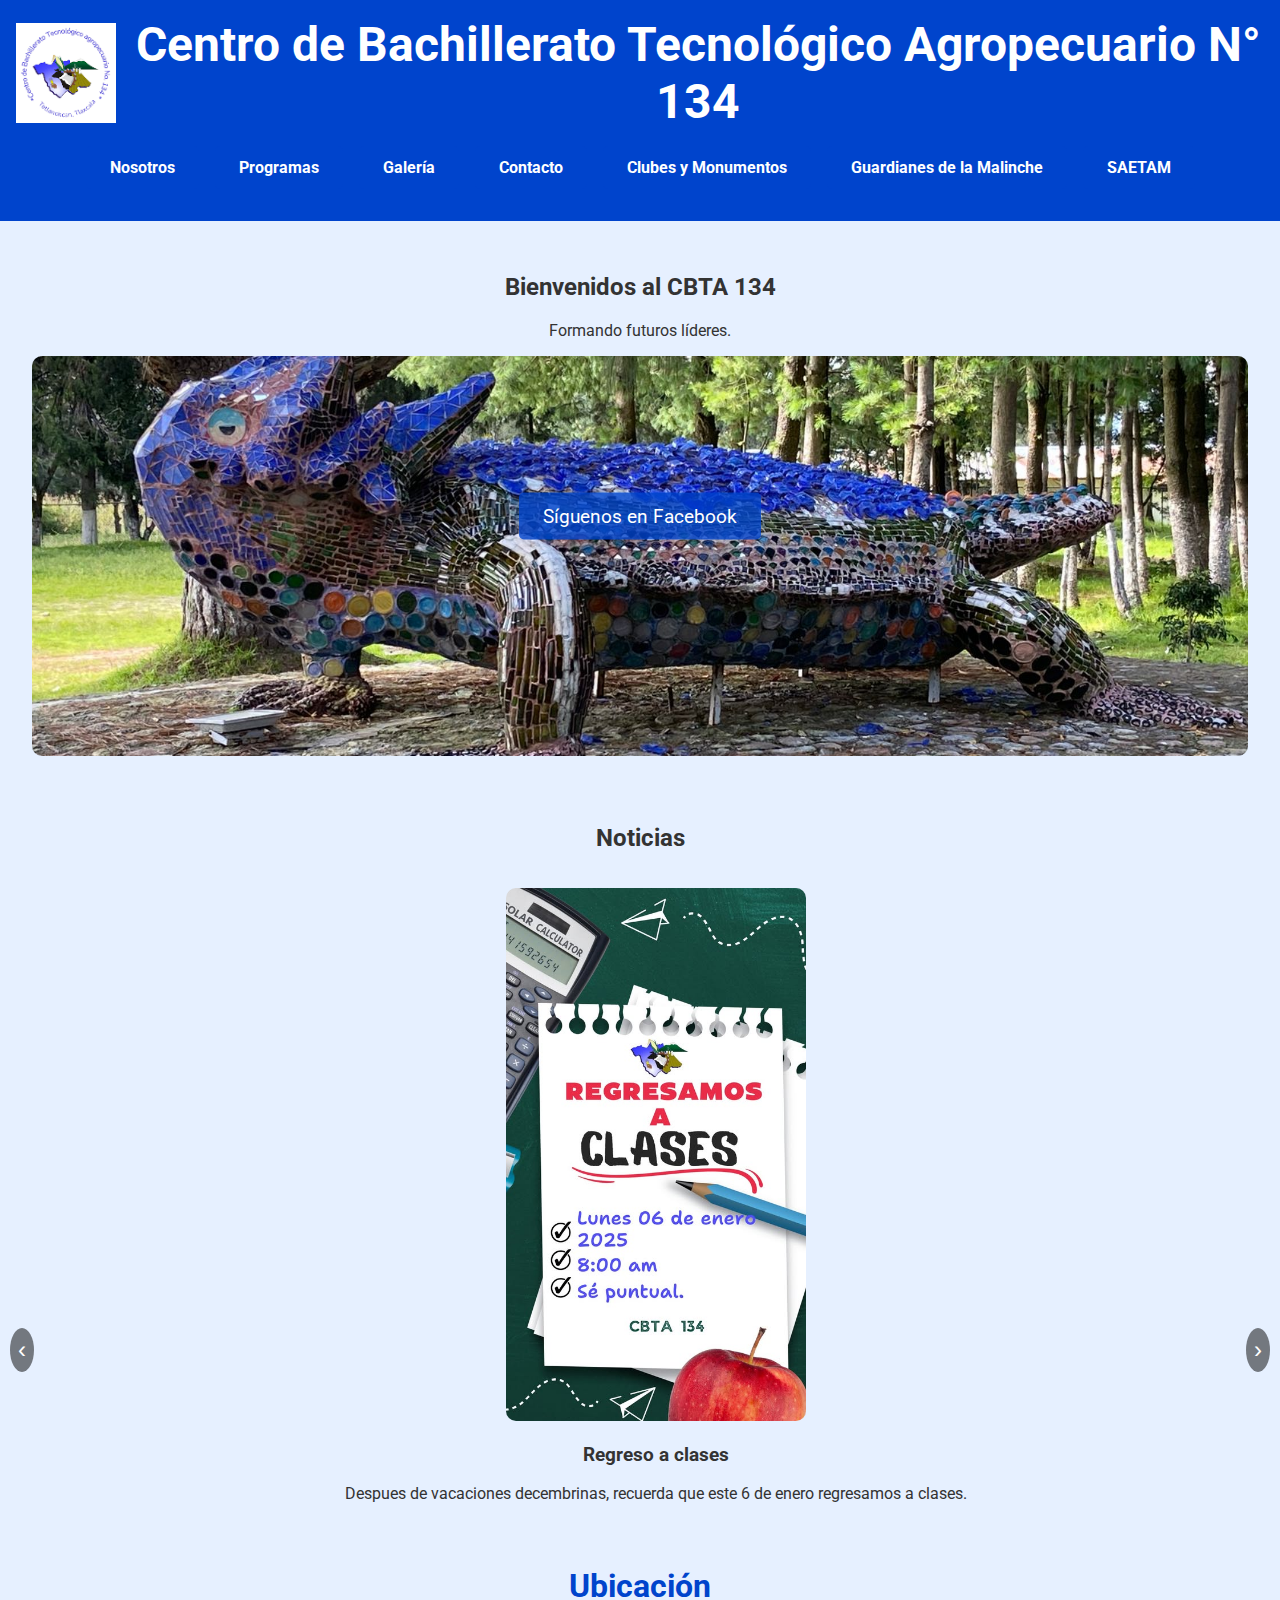
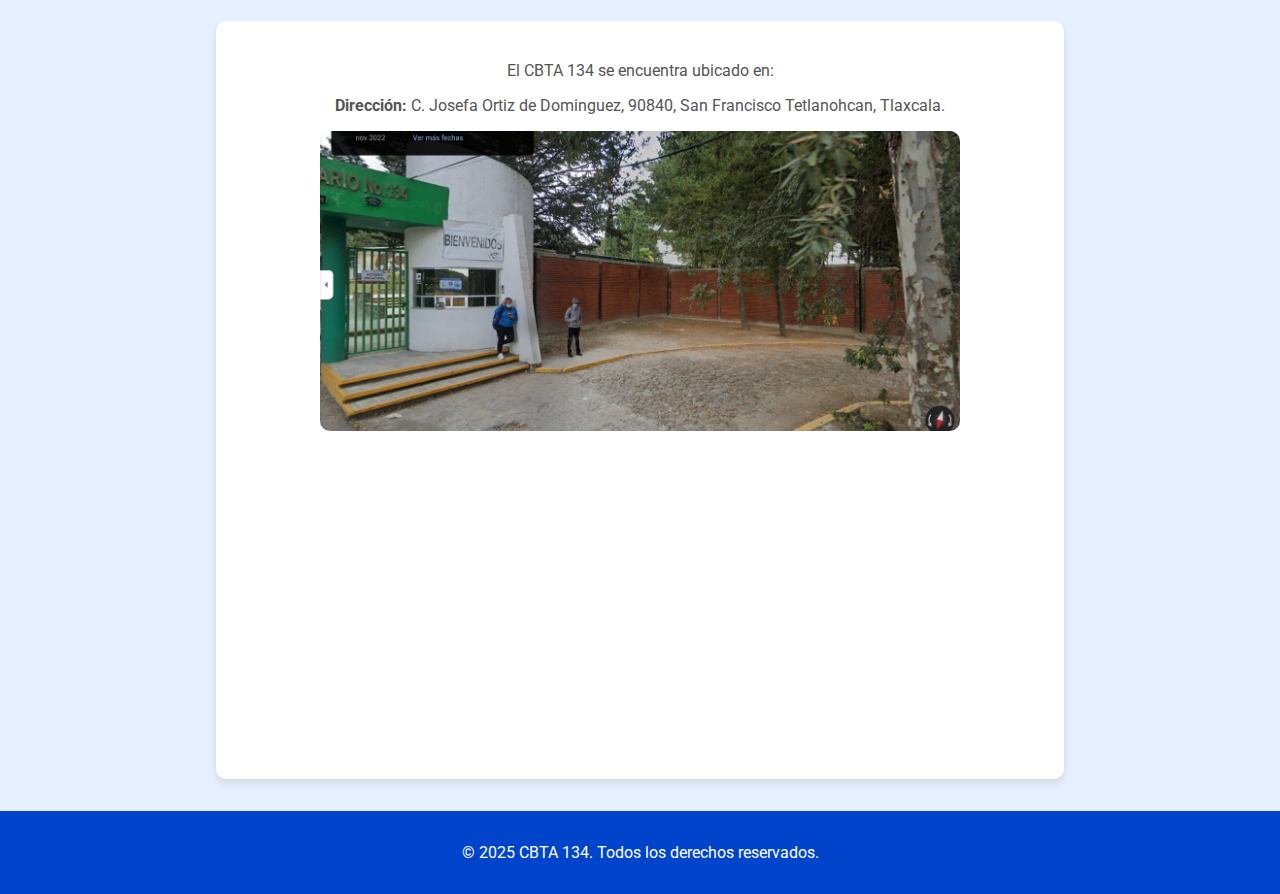
<file: index.html>
<!DOCTYPE html>
<html lang="es">
<head>
  <meta charset="UTF-8">
  <meta name="viewport" content="width=device-width, initial-scale=1.0">
  <title>Centro de Bachillerato Tecnológico Agropecuario N° 134</title>
  <link rel="stylesheet" href="styles.css">
  <link href="https://fonts.googleapis.com/css2?family=Roboto:wght@400;700&display=swap" rel="stylesheet">
</head>
<body>
  <header>
    <div class="logo-container">
      <img src="cbta.png" alt="Logo CBTA Tlaxcala" style="width: 100px; height: 100px;" class="logo animated fadeIn">
      <h1 class="animated fadeInUp">Centro de Bachillerato Tecnológico Agropecuario N° 134</h1>
    </div>
    <nav class="menu animated fadeIn">
      <ul>
        <li><a href="nosotros.html">Nosotros</a></li>
        <li><a href="programas.html">Programas</a></li>
        <li><a href="galeria.html">Galería</a></li>
        <li><a href="contacto.html">Contacto</a></li>
        <li><a href="clubes-monumentos.html">Clubes y Monumentos</a></li>
        <li><a href="guardianes-malinche.html">Guardianes de la Malinche</a></li>
        <li><a href="saetam.html">SAETAM</a></li>
      </ul>
    </nav>
  </header>
  <main>
    <section class="hero animated fadeInUp">
      <div class="hero-image">
        <h2>Bienvenidos al CBTA 134</h2>
        <p>Formando futuros líderes.</p>
        <img src="logo.jpg" alt="Imagen de inicio">
        <a href="https://www.facebook.com/share/15g75ZdJRg/" class="btn-facebook">Síguenos en Facebook</a>
      </div>
    </section>
    <section class="noticias animated fadeInUp">
      <h2>Noticias</h2>
      <div class="carrusel">
        <div class="carrusel-item">
          <img src="noticia1.jpg" alt="Noticia 1">
          <h3>Regreso a clases</h3>
          <p>Despues de vacaciones decembrinas, recuerda que este 6 de enero regresamos a clases.</p>
        </div>
        <div class="carrusel-item">
          <img src="noticia2.jpg" alt="Noticia 2">
          <h3>Título de la Noticia 2</h3>
          <p>Descripción breve de la noticia 2.</p>
        </div>
        <div class="carrusel-item">
          <img src="noticia3.jpg" alt="Noticia 3">
          <h3>Título de la Noticia 3</h3>
          <p>Descripción breve de la noticia 3.</p>
        </div>
      </div>
      <button class="btn-carrusel prev">‹</button>
      <button class="btn-carrusel next">›</button>
    </section>
  <section class="ubicacion animated fadeInUp">
    <h2>Ubicación</h2>
    <div class="info-box">
      <p>El CBTA 134 se encuentra ubicado en:</p>
      <p><strong>Dirección:</strong> C. Josefa Ortiz de Dominguez, 90840, San Francisco Tetlanohcan, Tlaxcala.</p>
      <!-- Mapa de Google Maps -->
      <div class="cc-container">
        <img src="Captura de pantalla 2025-01-09 195943.png" alt="Logo CBTA Tlaxcala" >
      </div>
      <div class="mapa">
        <iframe
          src="https://www.google.com/maps/dir//C.+Josefa+Ortiz+de+Dominguez,+90840+Tlax./@19.2616032,-98.2224024,12z/data=!4m8!4m7!1m0!1m5!1m1!1s0x85cfdd8ebaaaaaab:0x27dafbca82bfb2a0!2m2!1d-98.1400007!2d19.2616217?entry=ttu&g_ep=EgoyMDI1MDEwNy4wIKXMDSoASAFQAw%3D%3D"></iframe>
    </div>
  </section>
  </main>
  <footer class="animated fadeIn">
    <p>&copy; 2025 CBTA 134. Todos los derechos reservados.</p>
  </footer>
  <script src="scripts.js"></script>
</body>
</html>
</file>
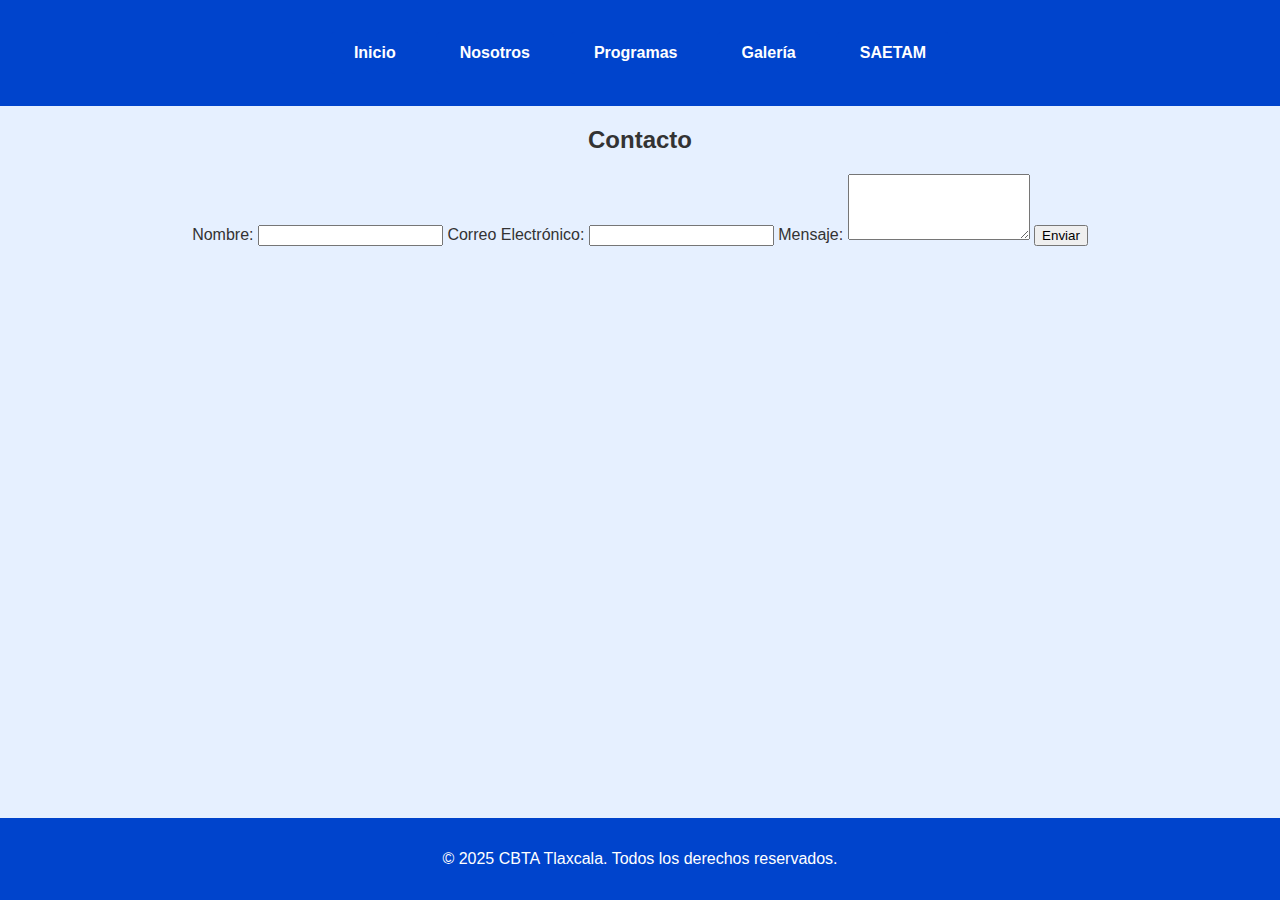
<file: contacto.html>
<!DOCTYPE html>
<html lang="es">
<head>
  <meta charset="UTF-8">
  <meta name="viewport" content="width=device-width, initial-scale=1.0">
  <title>Contacto - CBTA Tlaxcala</title>
  <link rel="stylesheet" href="styles.css">
</head>
<body>
  <header>
    <nav class="menu animated fadeIn">
      <ul>
        <li><a href="index.html">Inicio</a></li>
        <li><a href="nosotros.html">Nosotros</a></li>
        <li><a href="programas.html">Programas</a></li>
        <li><a href="galeria.html">Galería</a></li>
        <li><a href="saetam.html">SAETAM</a></li>
      </ul>
    </nav>
  </header>
  <main>
    <section class="animated fadeInUp">
      <h2>Contacto</h2>
      <form id="contactForm">
        <label for="nombre">Nombre:</label>
        <input type="text" id="nombre" name="nombre" required>
        <label for="correo">Correo Electrónico:</label>
        <input type="email" id="correo" name="correo" required>
        <label for="mensaje">Mensaje:</label>
        <textarea id="mensaje" name="mensaje" rows="4" required></textarea>
        <button type="submit">Enviar</button>
      </form>
    </section>
  </main>
  <footer class="animated fadeIn">
    <p>&copy; 2025 CBTA Tlaxcala. Todos los derechos reservados.</p>
  </footer>
  <script src="scripts.js"></script>
</body>
</html>
</file>
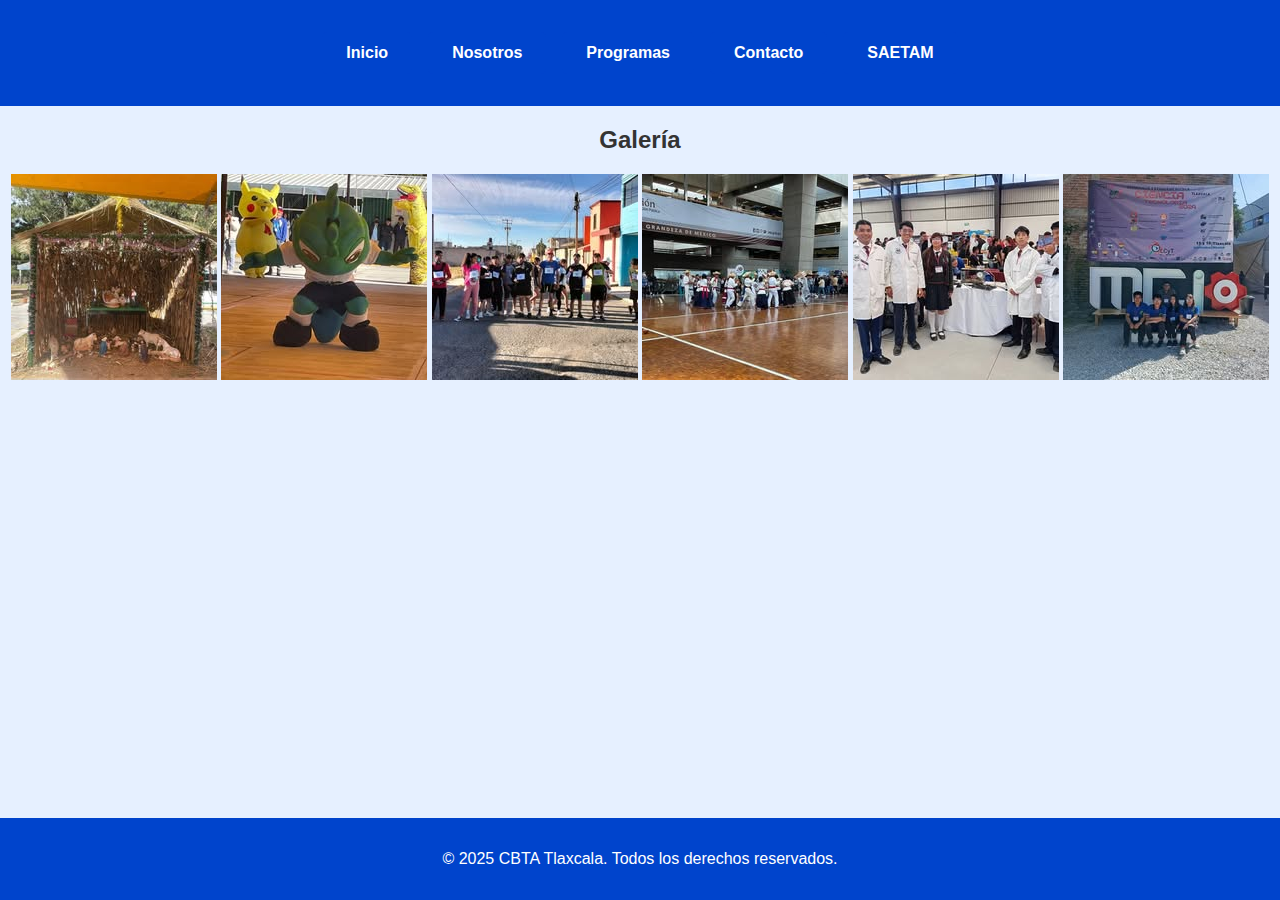
<file: galeria.html>
<!DOCTYPE html>
<html lang="es">
<head>
  <meta charset="UTF-8">
  <meta name="viewport" content="width=device-width, initial-scale=1.0">
  <title>Galería - CBTA Tlaxcala</title>
  <link rel="stylesheet" href="styles.css">
</head>
<body>
  <header>
    <nav class="menu animated fadeIn">
      <ul>
        <li><a href="index.html">Inicio</a></li>
        <li><a href="nosotros.html">Nosotros</a></li>
        <li><a href="programas.html">Programas</a></li>
        <li><a href="contacto.html">Contacto</a></li>
        <li><a href="saetam.html">SAETAM</a></li>
      </ul>
    </nav>
  </header>
  <main>
    <section class="animated fadeIn">
      <h2>Galería</h2>
      <div class="gallery">
        <img src="1.jpg" alt="Foto 1" class="animated fadeInUp">
        <img src="2.jpg" alt="Foto 2" class="animated fadeInUp">
        <img src="3.jpg" alt="Foto 3" class="animated fadeInUp">
        <img src="4.jpg" alt="Foto 1" class="animated fadeInUp">
        <img src="5.jpg" alt="Foto 2" class="animated fadeInUp">
        <img src="6.jpg" alt="Foto 3" class="animated fadeInUp">
        
      </div>
    </section>
  </main>
  <footer class="animated fadeIn">
    <p>&copy; 2025 CBTA Tlaxcala. Todos los derechos reservados.</p>
  </footer>
  <script src="scripts.js"></script>
</body>
</html>
</file>
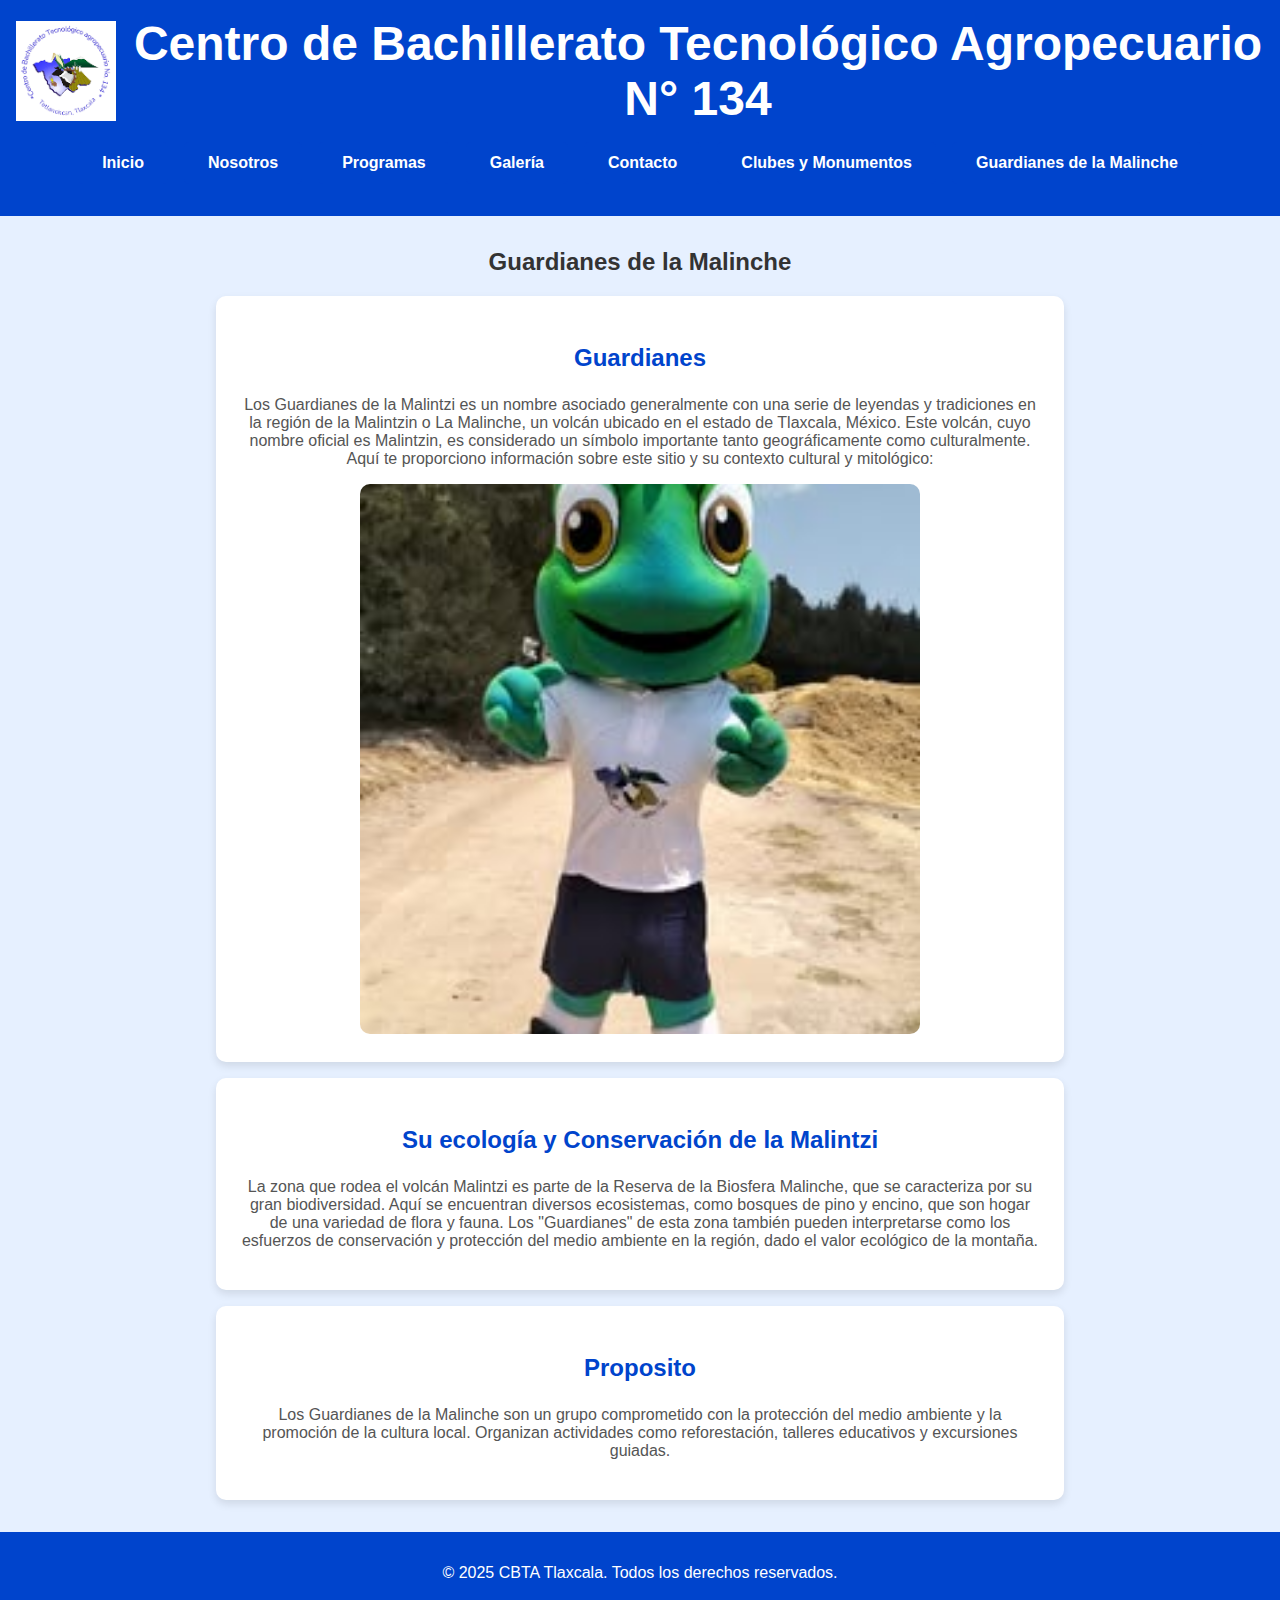
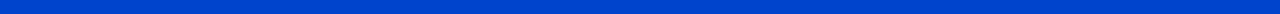
<file: guardianes-malinche.html>
<!DOCTYPE html>
<html lang="es">
<head>
  <meta charset="UTF-8">
  <meta name="viewport" content="width=device-width, initial-scale=1.0">
  <title>Guardianes de la Malinche - CBTA Tlaxcala</title>
  <link rel="stylesheet" href="styles.css">
</head>
<body>
  <header>
    <div class="logo-container">
      <img src="cbta.png" alt="Logo CBTA Tlaxcala" style="width: 100px; height: 100px;" class="logo animated fadeIn">
      <h1 class="animated fadeInUp">Centro de Bachillerato Tecnológico Agropecuario N° 134</h1>
    </div>
    <nav class="menu animated fadeIn">
      <ul>
        <li><a href="index.html">Inicio</a></li>
        <li><a href="nosotros.html">Nosotros</a></li>
        <li><a href="programas.html">Programas</a></li>
        <li><a href="galeria.html">Galería</a></li>
        <li><a href="contacto.html">Contacto</a></li>
        <li><a href="clubes-monumentos.html">Clubes y Monumentos</a></li>
        <li><a href="guardianes-malinche.html">Guardianes de la Malinche</a></li>
      </ul>
    </nav>
  </header>
  <main>
    <section class="guardianes-malinche animated fadeInUp">
      <h2>Guardianes de la Malinche</h2>
      <div class="blog-post">
        <h3>Guardianes</h3>
        <p>Los Guardianes de la Malintzi es un nombre asociado generalmente con una serie de leyendas y tradiciones en la región de la Malintzin o La Malinche, un volcán ubicado en el estado de Tlaxcala, México. Este volcán, cuyo nombre oficial es Malintzin, es considerado un símbolo importante tanto geográficamente como culturalmente. Aquí te proporciono información sobre este sitio y su contexto cultural y mitológico:</p>
        <div class="ab-container">
            <img src="guardian.jpg" alt="Logo CBTA Tlaxcala">
          </div>
      </div>
      <div class="blog-post">
        <h3>Su ecología y Conservación de la Malintzi</h3>
        <p>La zona que rodea el volcán Malintzi es parte de la Reserva de la Biosfera Malinche, que se caracteriza por su gran biodiversidad. Aquí se encuentran diversos ecosistemas, como bosques de pino y encino, que son hogar de una variedad de flora y fauna. Los "Guardianes" de esta zona también pueden interpretarse como los esfuerzos de conservación y protección del medio ambiente en la región, dado el valor ecológico de la montaña.</p>
        
       
      </div>
      <div class="blog-post">
        <h3>Proposito</h3>
        <p>Los Guardianes de la Malinche son un grupo comprometido con la protección del medio ambiente y la promoción de la cultura local. Organizan actividades como reforestación, talleres educativos y excursiones guiadas.</p>
      
        
      </div>
    </section>
  </main>
  <footer class="animated fadeIn">
    <p>&copy; 2025 CBTA Tlaxcala. Todos los derechos reservados.</p>
  </footer>
  <script src="scripts.js"></script>
</body>
</html>
</file>
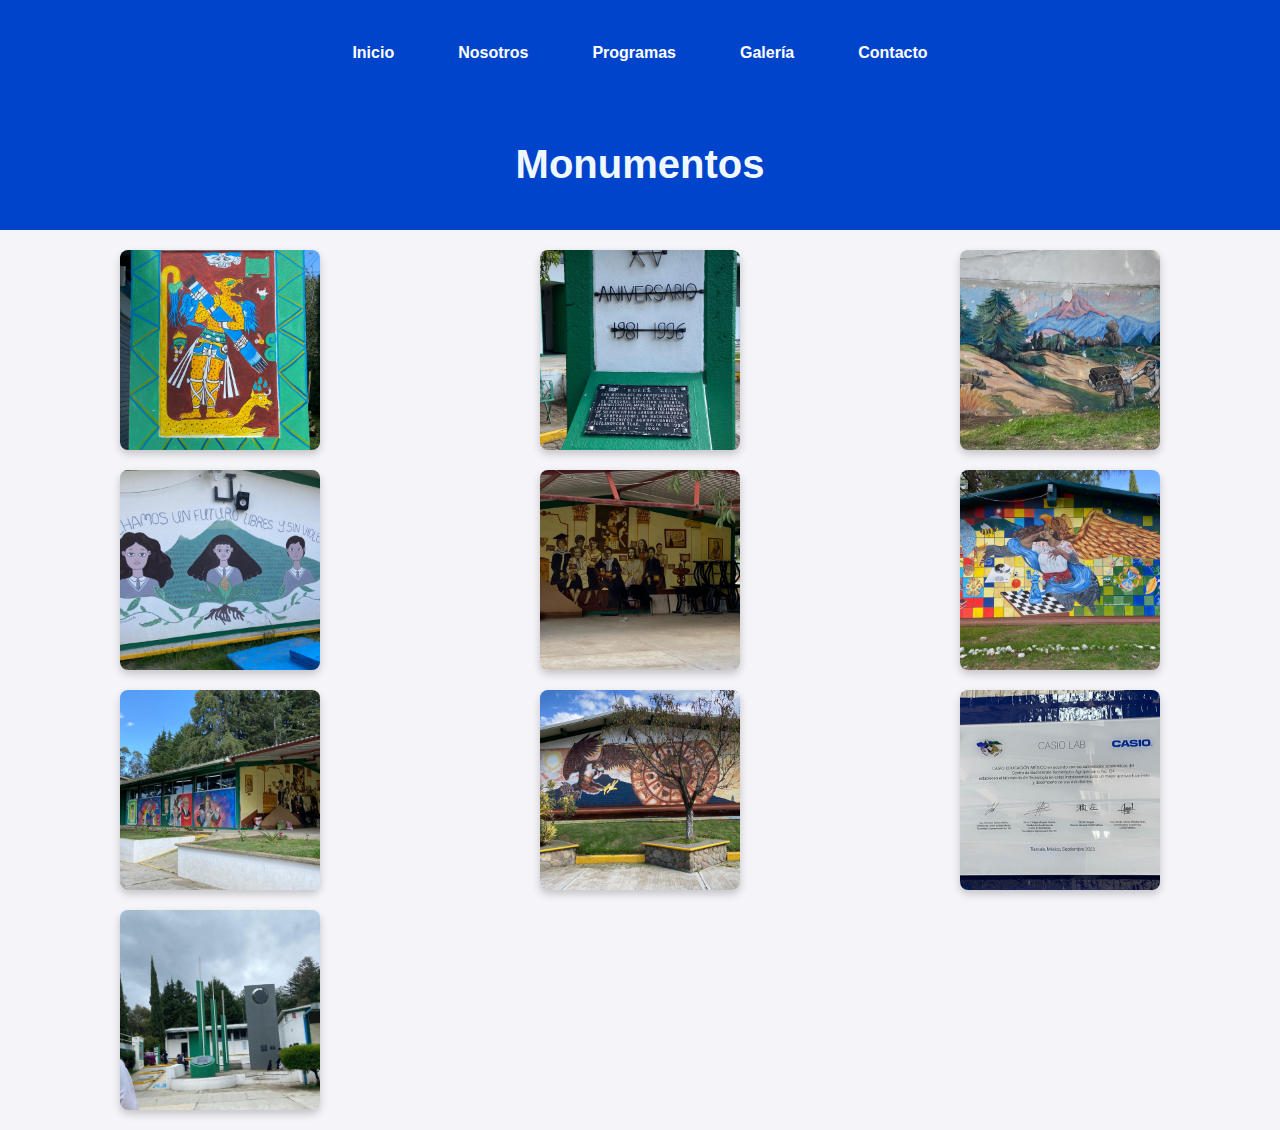
<file: monumentos.html>
<!DOCTYPE html>
<html lang="es">
<head>
    <meta charset="UTF-8">
    <meta name="viewport" content="width=device-width, initial-scale=1.0">
    <title>Monumentos</title>
    <link rel="stylesheet" href="styles.css">
    <header>
        <nav class="menu animated fadeIn">
          <ul>
            <li><a href="index.html">Inicio</a></li>
            <li><a href="nosotros.html">Nosotros</a></li>
            <li><a href="programas.html">Programas</a></li>
            <li><a href="galeria.html">Galería</a></li>
            <li><a href="contacto.html">Contacto</a></li>
          </ul>
        </nav>
      </header>
    <style>
      
      body {
    font-family: Arial, sans-serif;
    background-color: #f4f4f9; /* Color de fondo suave */
}

h1 {
    text-align: center;
    color: aliceblue;
    margin-top: 20px;
    font-size: 2.5em; /* Tamaño de fuente grande */
}

.container {
    display: grid;
    grid-template-columns: repeat(3, 1fr); /* Tres columnas en cada fila */
    grid-gap: 20px; /* Espacio entre las imágenes */
    justify-items: center; /* Centra las imágenes dentro de cada celda */
    padding: 20px;
}

.carss {
    width: 200px; /* Ancho fijo para las imágenes */
    height: 200px; /* Altura fija para que todas sean del mismo tamaño */
    text-align: center;
    cursor: pointer;
    overflow: hidden; /* Oculta cualquier contenido que sobrepase el contenedor */
    border-radius: 8px; /* Bordes redondeados */
    box-shadow: 0 4px 8px rgba(0, 0, 0, 0.2); /* Sombra suave para un toque elegante */
    transition: transform 0.3s ease, box-shadow 0.3s ease; /* Transición suave al pasar el mouse */
}

.carss figure {
    margin: 0;
    height: 100%; /* Asegura que el contenedor ocupe toda la altura disponible */
    display: flex;
    justify-content: center;
    align-items: center;
}

.carss img {
    width: 100%;
    height: 100%;
    object-fit: cover; /* Asegura que las imágenes se ajusten correctamente al tamaño */
    transition: transform 0.3s ease-in-out; /* Suaviza la transición de las imágenes */
}

.carss img:hover {
    transform: scale(1.05); /* Efecto de zoom al pasar el mouse */
    box-shadow: 0 6px 12px rgba(0, 0, 0, 0.3); /* Sombra más intensa al hacer hover */
}

.carss figcaption {
    margin-top: 10px;
    font-size: 18px;
    color: #333; /* Color del texto */
    font-weight: bold;
}

.modal {
    display: none;
    position: fixed;
    top: 0;
    left: 0;
    width: 100%;
    height: 100%;
    background-color: rgba(0, 0, 0, 0.7);
    justify-content: center;
    align-items: center;
    z-index: 1000;
}

.modal-content {
    background-color: white;
    padding: 20px;
    border-radius: 8px;
    width: 60%;
    max-width: 600px;
    text-align: center;
}

.modal h3 {
    color: #007BFF;
}

.modal p {
    font-size: 16px;
    margin-bottom: 20px;
}

.close-btn {
    background-color: #007BFF;
    color: white;
    padding: 10px 20px;
    border: none;
    border-radius: 5px;
    cursor: pointer;
}

.close-btn:hover {
    background-color: #0056b3;
}




    </style>
</head>
<body>
    <header>
        <h1>Monumentos</h1>
    </header>

    <section class="monumentos">
        <div class="container">
            <!-- Contenido de los monumentos -->
            <div class="carss" onclick="openModal('universario1981')">
                <figure>
                    <img src="uno.jpg" alt="Universario de 1981 - 1996">
                    <figcaption></figcaption>
                </figure>
            </div>
    

            <div class="carss" onclick="openModal('aniversario')">
                <figure>
                    <img src="tres.jpg" alt="Aniversario">
                    <figcaption></figcaption>
                </figure>
            </div>

            <div class="carss" onclick="openModal('ambienteArboles')">
                <figure>
                    <img src="cuatro.jpg" alt="Ambiente con más árboles para cuidar al planeta">
                    <figcaption></figcaption>
                </figure>
            </div>

            <div class="carss" onclick="openModal('futuroLibre')">
                <figure>
                    <img src="cinco.jpg" alt="Futuro libre y sin violencia">
                    <figcaption></figcaption>
                </figure>
            </div>

            <div class="carss" onclick="openModal('aulasAcademicas')">
                <figure>
                    <img src="seis.jpg" alt="Aulas académicas para los estudios">
                    <figcaption></figcaption>
                </figure>
            </div>

            <div class="carss" onclick="openModal('raicesIndigenas')">
                <figure>
                    <img src="siete.jpg" alt="Raíces indígenas">
                    <figcaption></figcaption>
                </figure>
            </div>

            <div class="carss" onclick="openModal('cientificosDestacados')">
                <figure>
                    <img src="ocho.jpg" alt="Científicos más destacados">
                <figcaption></figcaption>
                </figure>
            </div>

            <div class="carss" onclick="openModal('calendarioMaya')">
                <figure>
                    <img src="nueve.jpg" alt="Calendario Maya">
                    <figcaption></figcaption>
                </figure>
            </div>

            <div class="carss" onclick="openModal('laboratorioEstablecido')">
                <figure>
                    <img src="diez.jpg" alt="Establecimiento del laboratorio">
                    <figcaption></figcaption>
                </figure>
            </div> 

            <div class="carss" onclick="openModal('inauguracionCBTA')">
                <figure>
                    <img src="once.jpg" alt="Inaguración del CBTA 134 en 1987">
                    <figcaption></figcaption>
                </figure>
            </div> 
        </div>
    </section>

    <!-- Modal para mostrar la información -->
    <div id="modal" class="modal">
        <div class="modal-content">
            <h3 id="modal-title">Monumento</h3>
            <p id="modal-description">Descripción del monumento...</p>
            <button class="close-btn" onclick="closeModal()">Cerrar</button>
        </div>
    </div>

    <script>
        // Función para abrir el modal y mostrar la información
        function openModal(monumento) {
            let title = "";
            let description = "";

            // Información según el monumento seleccionado
            switch(monumento) {
                case 'universario1981':
                    title = "Universario de 1981 - 1996";
                    description = "Este monumento conmemora los 15 años del aniversario de la fundación de la institución.";
                    break;
                case 'aniversario':
                    title = "Aniversario";
                    description = "Monumento que celebra el aniversario de la institución y su crecimiento a lo largo del tiempo.";
                    break;
                case 'ambienteArboles':
                    title = "Un ambiente con más árboles para cuidar al planeta";
                    description = "Escultura que promueve el cuidado del medio ambiente mediante la plantación de más árboles.";
                    break;
                case 'futuroLibre':
                    title = "Un futuro libre y sin violencia";
                    description = "El monumento refleja la visión de una sociedad sin violencia, buscando la paz para las futuras generaciones.";
                    break;
                case 'aulasAcademicas':
                    title = "Aulas académicas para los estudios";
                    description = "Este monumento simboliza el esfuerzo por mejorar las instalaciones académicas para el bienestar de los estudiantes.";
                    break;
                case 'raicesIndigenas':
                    title = "Raíces indígenas";
                    description = "Monumento que rinde homenaje a las culturas indígenas y su influencia en la historia.";
                    break;
                case 'cientificosDestacados':
                    title = "Científicos más destacados";
                    description = "Una escultura que reconoce el trabajo de los científicos que han hecho grandes aportes a la humanidad.";
                    break;
                case 'calendarioMaya':
                    title = "Calendario Maya";
                    description = "Monumento que representa el complejo calendario maya y su importancia en la cultura mesoamericana.";
                    break;
                case 'laboratorioEstablecido':
                    title = "Establecimiento del laboratorio";
                    description = "Monumento que conmemora el establecimiento del laboratorio en la institución en 1987.";
                    break;
                case 'inauguracionCBTA':
                    title = "Inauguración del CBTA en 1987";
                    description = "Este monumento celebra la inauguración del Centro de Bachillerato Tecnológico Agropecuario (CBTA).";
                    break;
            }

            // Actualizar el modal con la información correspondiente
            document.getElementById("modal-title").innerText = title;
            document.getElementById("modal-description").innerText = description;

            // Mostrar el modal
            document.getElementById("modal").style.display = "flex";
        }

        // Función para cerrar el modal
        function closeModal() {
            document.getElementById("modal").style.display = "none";
        }
    </script>
</body>
</html>
</file>
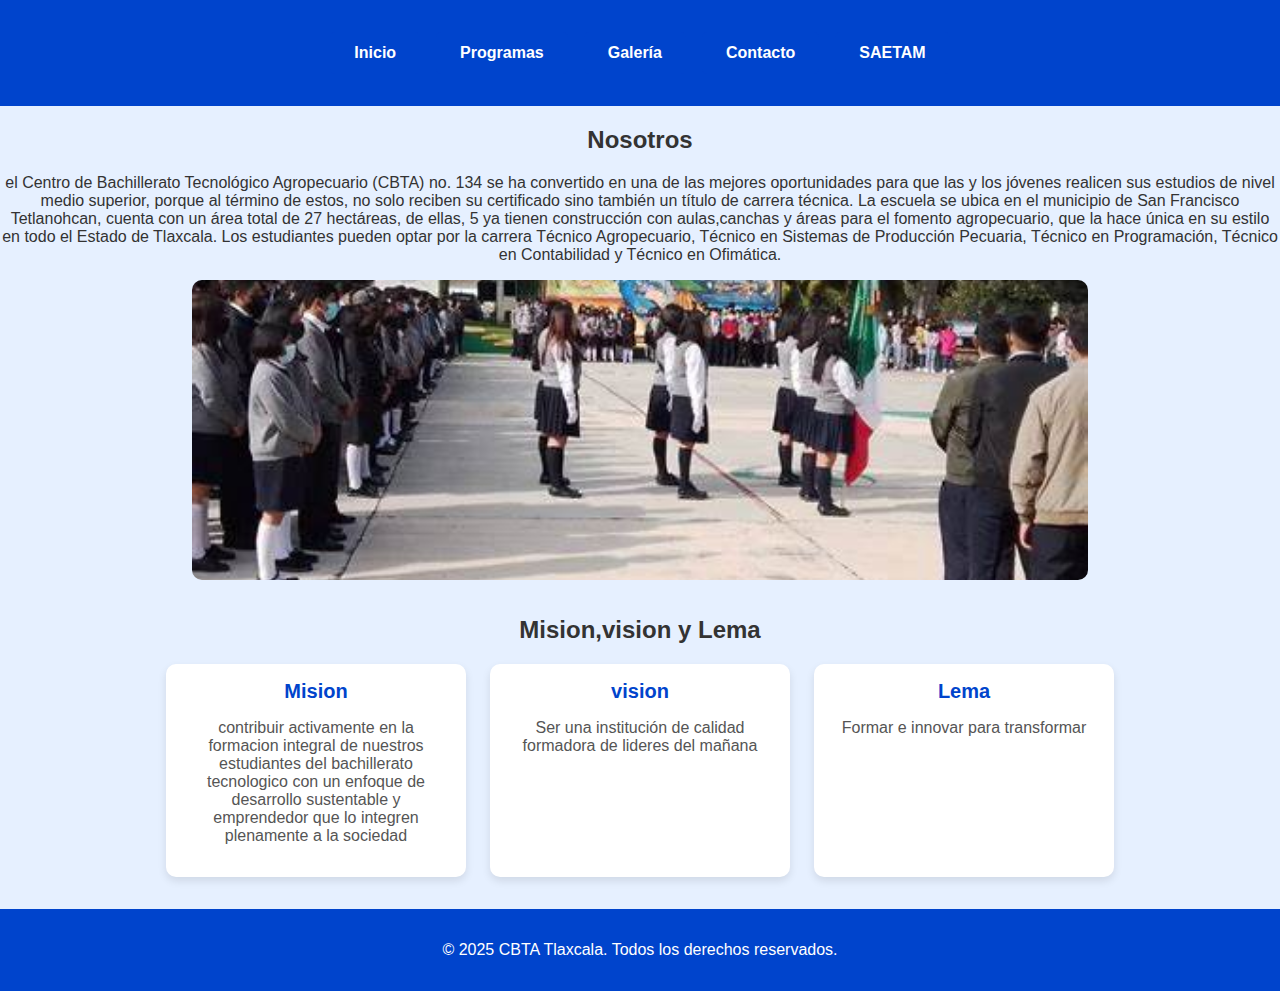
<file: nosotros.html>
<!DOCTYPE html>
<html lang="es">
<head>
  <meta charset="UTF-8">
  <meta name="viewport" content="width=device-width, initial-scale=1.0">
  <title>Nosotros - CBTA Tlaxcala</title>
  <link rel="stylesheet" href="styles.css">
</head>
<body>
  <header>
    <nav class="menu animated fadeIn">
      <ul>
        <li><a href="index.html">Inicio</a></li>
        <li><a href="programas.html">Programas</a></li>
        <li><a href="galeria.html">Galería</a></li>
        <li><a href="contacto.html">Contacto</a></li>
        <li><a href="saetam.html">SAETAM</a></li>
      </ul>
    </nav>
  </header>
  <main>
    <section class="animated fadeInUp">
      <h2>Nosotros</h2>
      <p>el Centro de Bachillerato Tecnológico Agropecuario (CBTA) no. 134 se ha convertido en una de las mejores oportunidades para que las y los jóvenes realicen sus estudios de nivel medio superior, porque al término de estos, no solo reciben su certificado sino también un título de carrera técnica.
        La escuela se ubica en el municipio de San Francisco Tetlanohcan, cuenta con un área total de 27 hectáreas, de ellas, 5 ya tienen construcción con aulas,canchas y áreas para el fomento agropecuario, que la hace única en su estilo en todo el Estado de Tlaxcala.
        Los estudiantes pueden optar por la carrera Técnico Agropecuario, Técnico en Sistemas de Producción Pecuaria, Técnico en Programación, Técnico en Contabilidad y Técnico en Ofimática.</p>
        <div class="cbta-container">
          <img src="escolta.jpeg" alt="Logo CBTA Tlaxcala">
        </div>
    </section>
    <section class="clubes-monumentos animated fadeInUp">
      <h2>Mision,vision y Lema</h2>
      <div class="clubes-container">
        <div class="club">
          <h3>Mision</h3>
          <p> contribuir activamente en la formacion integral de nuestros estudiantes del bachillerato tecnologico con un enfoque de desarrollo sustentable y emprendedor que lo integren plenamente a la sociedad</p>
        </div>
        <div class="club">
          <h3>vision</h3>
          <p>Ser una institución de calidad formadora de lideres del mañana </p>
        </div>
        <div class="monumento">
          <h3>Lema</h3>
          <p>Formar e innovar para transformar</p>
        </div>
      </div>
    </section>
  </main>
  <footer class="animated fadeIn">
    <p>&copy; 2025 CBTA Tlaxcala. Todos los derechos reservados.</p>
  </footer>
  <script src="scripts.js"></script>
</body>
</html>
</file>
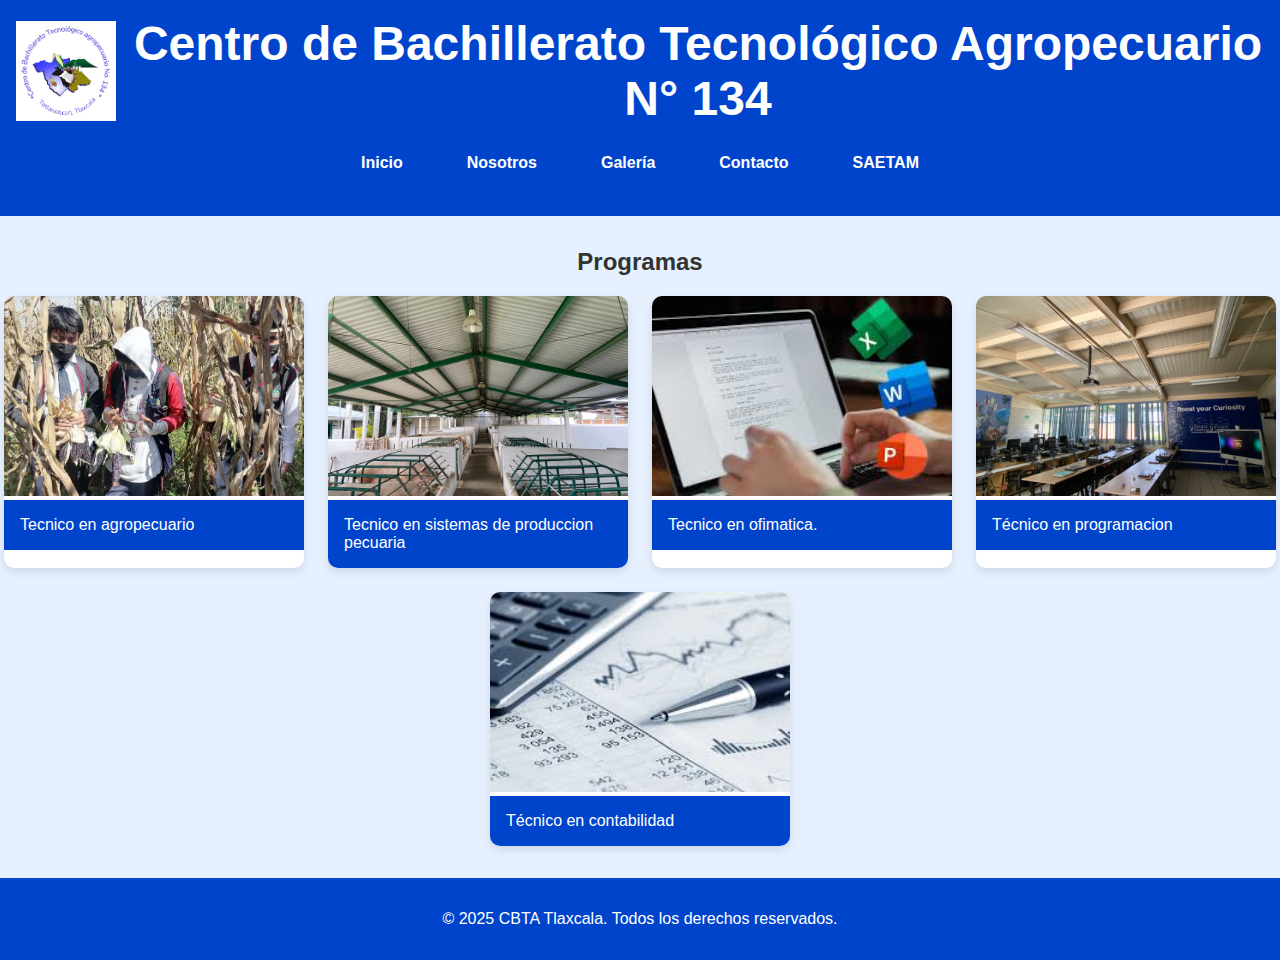
<file: programas.html>
<!DOCTYPE html>
<html lang="es">
<head>
  <meta charset="UTF-8">
  <meta name="viewport" content="width=device-width, initial-scale=1.0">
  <title>Programas - CBTA Tlaxcala</title>
  <link rel="stylesheet" href="styles.css">
</head>
<body>
  <header>
    <div class="logo-container">
      <img src="cbta.png" alt="Logo CBTA Tlaxcala" style="width: 100px; height: 100px;" class="logo animated fadeIn">
      <h1 class="animated fadeInUp">Centro de Bachillerato Tecnológico Agropecuario N° 134</h1>
    </div>
    <nav class="menu animated fadeIn">
      <ul>
        <li><a href="index.html">Inicio</a></li>
        <li><a href="nosotros.html">Nosotros</a></li>
        <li><a href="galeria.html">Galería</a></li>
        <li><a href="contacto.html">Contacto</a></li>
        <li><a href="saetam.html">SAETAM</a></li>
      </ul>
    </nav>
  </header>
  <main>
    <section class="programas animated fadeInUp">
      <h2>Programas</h2>
      <div class="carreras">
        <div class="carrera">
          <img src="agrope.jpg" alt="Producción Agropecuaria">
          <button class="carrera-titulo">Tecnico en agropecuario</button>
          <div class="carrera-contenido">
            <p> se encarga de realizar actividades relacionadas con la agricultura y la ganadería.</p>
            <a href="agropecuario.html" class="btn-leer-mas">Leer más</a>
          </div>
        </div>
        <div class="carrera">
          <img src="pecuarios.jpg" alt="Desarrollo Sustentable">
          <button class="carrera-titulo">Tecnico en sistemas de produccion pecuaria</button>
          <div class="carrera-contenido">
            <p> planear, manejar e implementar proyectos de producción animal</p>
            <a href="sistemas de produccion.html" class="btn-leer-mas">Leer más</a>
          </div>
        </div>
        <div class="carrera">
          <img src="ofam.jpg" alt="Horticultura">
          <button class="carrera-titulo">Tecnico en ofimatica.</button>
          <div class="carrera-contenido">
            <p>obtener y gestionar información digitalmente, utilizando recursos informáticos para satisfacer las necesidades de los clientes</p>
            <a href="ofimatica.html" class="btn-leer-mas">Leer más</a>
          </div>
        </div>
        <div class="carrera">
          <img src="robotica.jpg" alt="Técnico en Producción Animal">
          <button class="carrera-titulo">Técnico en programacion</button>
          <div class="carrera-contenido">
            <p> analizar, diseñar, desarrollar, instalar y mantener software de aplicación</p>
            <a href="programacion.html" class="btn-leer-mas">Leer más</a>
          </div>
        </div>
        <div class="carrera">
          <img src="conta.jpg" alt="Técnico en conta">
          <button class="carrera-titulo">Técnico en contabilidad</button>
          <div class="carrera-contenido">
            <p> gestionar los registros contables y fiscales de una empresa</p>
            <a href="contabilidad.html" class="btn-leer-mas">Leer más</a>
          </div>
        </div>
      </div>
    </section>
  </main>
  <footer class="animated fadeIn">
    <p>&copy; 2025 CBTA Tlaxcala. Todos los derechos reservados.</p>
  </footer>
  <script src="scripts.js"></script>
</body>
</html>
</file>
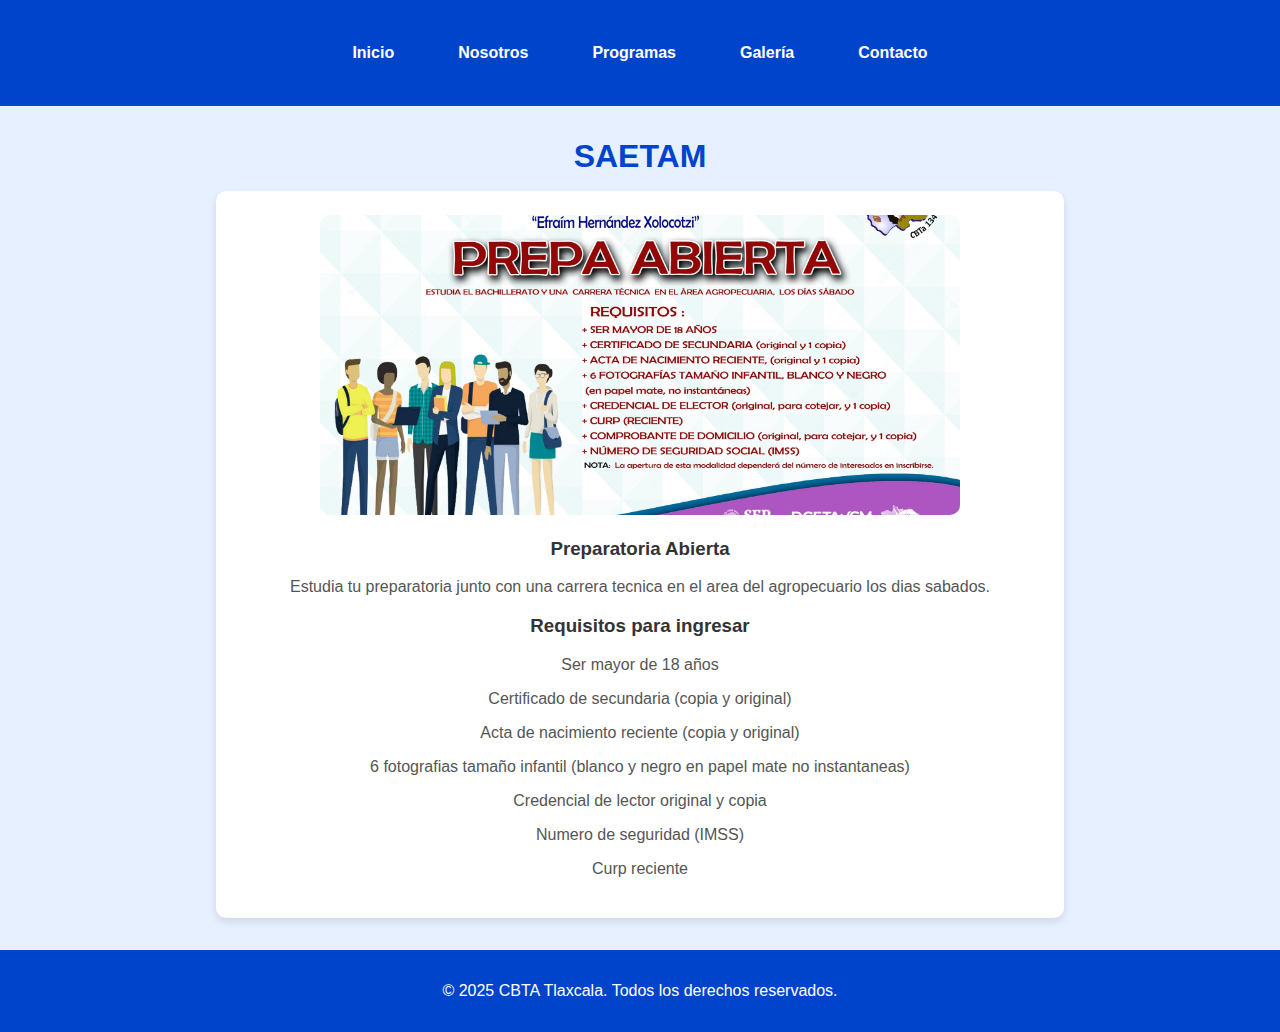
<file: saetam.html>
<!DOCTYPE html>
<html lang="es">
<head>
  <meta charset="UTF-8">
  <meta name="viewport" content="width=device-width, initial-scale=1.0">
  <title>SAETAM - CBTA Tlaxcala</title>
  <link rel="stylesheet" href="styles.css">
</head>
<body>
  <header>
    <nav class="menu animated fadeIn">
      <ul>
        <li><a href="index.html">Inicio</a></li>
        <li><a href="nosotros.html">Nosotros</a></li>
        <li><a href="programas.html">Programas</a></li>
        <li><a href="galeria.html">Galería</a></li>
        <li><a href="contacto.html">Contacto</a></li>
      </ul>
    </nav>
  </header>
  <main>
    <section class="saetam animated fadeInUp">
      <h2>SAETAM</h2>
      <div class="info-box">
        <img src="SAE.jpg" alt="SAETAM">
        <h3>Preparatoria Abierta</h3>
        <p>Estudia tu preparatoria junto con una carrera tecnica en el area del agropecuario los dias sabados.</p>
        <h3>Requisitos para ingresar</h3>
        <p>Ser mayor de 18 años</p>
        <p>Certificado de secundaria (copia y original)</p>
        <p>Acta de nacimiento reciente (copia y original) </p>
        <p>6 fotografias tamaño infantil (blanco y negro en papel mate no instantaneas) </p>
        <p>Credencial de lector original y copia </p>
        <p>Numero de seguridad (IMSS) </p>
        <p>Curp reciente </p>
    </div>
</section>

      </div>
    </section>
  </main>
  <footer class="animated fadeIn">
    <p>&copy; 2025 CBTA Tlaxcala. Todos los derechos reservados.</p>
  </footer>
  <script src="scripts.js"></script>
</body>
</html>
</file>
<file: styles.css>
:root {
  --primary-color: #0044cc;
  --secondary-color: #e6f0ff;
  --font-size: 1rem;
}

body {
  font-family: 'Roboto', sans-serif;
  font-size: var(--font-size);
  color: #333;
  margin: 0;
  padding: 0;
  background: var(--secondary-color);
  display: flex;
  flex-direction: column;
  min-height: 100vh;
  text-align: center;
}

header {
  background: var(--primary-color);
  padding: 1rem;
}

.logo-container {
  display: flex;
  align-items: center;
  gap: 1rem;
}

.logo-container h1 {
  margin: 0;
  font-size: 3rem;
  color: white;
}

.menu ul {
  list-style: none;
  display: flex;
  justify-content: center;
  gap: 1rem;
  padding: 0;
}

.menu li {
  margin: 0;
}

.menu a {
  display: inline-block;
  padding: 0.75rem 1.5rem;
  background-color: var(--primary-color);
  color: white;
  text-decoration: none;
  border-radius: 5px;
  font-weight: bold;
  font-size: 1rem;
  transition: background-color 0.3s ease;
}

.menu a:hover {
  background-color: #003399;
}

.hero {
  text-align: center;
  padding: 2rem;
}

.hero-image {
  position: relative;
}

.hero-image img {
  width: 100%;
  max-height: 400px;
  object-fit: cover;
  border-radius: 10px;
}

.btn-facebook {
  position: absolute;
  top: 50%;
  left: 50%;
  transform: translate(-50%, -50%);
  background-color: rgba(0, 68, 204, 0.8);
  color: white;
  padding: 0.75rem 1.5rem;
  border: none;
  border-radius: 5px;
  font-size: 1.2rem;
  cursor: pointer;
  text-decoration: none;
  transition: background-color 0.3s ease;
}

.btn-facebook:hover {
  background-color: rgba(0, 51, 153, 0.8);
}

.info-box {
  background-color: white;
  padding: 1.5rem;
  border-radius: 10px;
  box-shadow: 0 4px 8px rgba(0, 0, 0, 0.1);
  text-align: center;
  margin-top: 1rem;
}

.btn-primary {
  background-color: var(--primary-color);
  color: white;
  padding: 0.75rem 1.5rem;
  border: none;
  border-radius: 5px;
  font-size: 1rem;
  cursor: pointer;
  transition: background-color 0.3s ease;
}

.btn-primary:hover {
  background-color: #003399;
}

.noticias {
  text-align: center;
  margin: 2rem 0;
}

.carrusel {
  display: flex;
  overflow: hidden;
  position: relative;
  width: 100%;
  max-width: 800px;
  margin: 0 auto;
}

.carrusel-item {
  min-width: 100%;
  transition: transform 0.5s ease;
  text-align: center;
  padding: 1rem;
}

.carrusel-item img {
  width: 100%;
  max-width: 300px;
  border-radius: 10px;
}

.btn-carrusel {
  position: absolute;
  top: 150%;
  transform: translateY(-50%);
  background-color: rgba(0, 0, 0, 0.5);
  color: white;
  border: none;
  padding: 0.5rem;
  cursor: pointer;
  border-radius: 50%;
  font-size: 1.5rem;
}

.prev {
  left: 10px;
}

.next {
  right: 10px;
}

footer {
  background-color: var(--primary-color);
  color: white;
  text-align: center;
  padding: 1rem;
  margin-top: auto;
}

/* Estilos para la sección de Clubes y Monumentos */
.clubes-monumentos {
  text-align: center;
  margin: 2rem 0;
}

.clubes-container {
  display: flex;
  justify-content: center;
  gap: 1.5rem;
  flex-wrap: wrap;
}

.club, .monumento {
  background-color: white;
  border-radius: 10px;
  box-shadow: 0 4px 8px rgba(0, 0, 0, 0.1);
  overflow: hidden;
  width: 300px;
  transition: transform 0.3s ease, box-shadow 0.3s ease;
}

.club:hover, .monumento:hover {
  transform: translateY(-10px);
  box-shadow: 0 8px 16px rgba(0, 0, 0, 0.2);
}

.club img, .monumento img {
  width: 100%;
  height: 200px;
  object-fit: cover;
}

.club h3, .monumento h3 {
  margin: 1rem 0 0.5rem;
  font-size: 1.25rem;
  color: var(--primary-color);
}

.club p, .monumento p {
  padding: 0 1rem 1rem;
  color: #555;
}

.btn-leer-mas {
  display: inline-block;
  margin: 1rem 0;
  padding: 0.5rem 1rem;
  background-color: var(--primary-color);
  color: white;
  text-decoration: none;
  border-radius: 5px;
  transition: background-color 0.3s ease;
}

.btn-leer-mas:hover {
  background-color: #003399;
}

.info-adicional {
  max-height: 0;
  overflow: hidden;
  transition: max-height 0.3s ease-out;
  padding: 0 1rem;
}

/* Estilos para la sección de Guardianes de la Malinche */
.guardianes-malinche {
  text-align: center;
  margin: 2rem 0;
}

.blog-post {
  background-color: white;
  border-radius: 10px;
  box-shadow: 0 4px 8px rgba(0, 0, 0, 0.1);
  padding: 1.5rem;
  margin: 1rem auto;
  max-width: 800px;
}

.blog-post h3 {
  font-size: 1.5rem;
  color: var(--primary-color);
}

.blog-post p {
  color: #555;
}

.blog-post button {
  background-color: var(--primary-color);
  color: white;
  padding: 0.5rem 1rem;
  border: none;
  border-radius: 5px;
  cursor: pointer;
  transition: background-color 0.3s ease;
}

.blog-post button:hover {
  background-color: #003399;
}

/* Animaciones */
@keyframes fadeIn {
  from {
    opacity: 0;
    transform: translateY(20px);
  }
  to {
    opacity: 1;
    transform: translateY(0);
  }
}

.animated {
  animation: fadeIn 1s ease-out;
}

.animated.fadeInUp {
  animation: fadeIn 0.8s ease-out;
}
/* Estilos para la sección de Programas */
.programas {
  text-align: center;
  margin: 2rem 0;
}
.carreras {
  display: flex;
  justify-content: center;
  gap: 1.5rem;
  flex-wrap: wrap;
}

.carrera {
  background-color: white;
  border-radius: 10px;
  box-shadow: 0 4px 8px rgba(0, 0, 0, 0.1);
  overflow: hidden;
  width: 300px;
  transition: transform 0.3s ease, box-shadow 0.3s ease;
}

.carrera:hover {
  transform: translateY(-10px);
  box-shadow: 0 8px 16px rgba(0, 0, 0, 0.2);
}

.carrera img {
  width: 100%;
  height: 200px;
  object-fit: cover;
}

.carrera-titulo {
  width: 100%;
  padding: 1rem;
  background: var(--primary-color);
  color: white;
  border: none;
  text-align: left;
  font-size: 1rem;
  cursor: pointer;
}

.carrera-contenido {
  padding: 0 1rem;
  max-height: 0;
  overflow: hidden;
  transition: max-height 0.3s ease-out;
}

.carrera-contenido p {
  margin: 1rem 0;
}

.btn-leer-mas {
  display: inline-block;
  margin: 1rem 0;
  padding: 0.5rem 1rem;
  background-color: var(--primary-color);
  color: white;
  text-decoration: none;
  border-radius: 5px;
  transition: background-color 0.3s ease;
}

.btn-leer-mas:hover {
  background-color: #003399;
}

.cbta-container {
  position:sticky;
  
}

.cbta-container img{
  width: 70%;
  max-height: 300px;
  object-fit: cover;
  border-radius: 10px;
}
/* Estilos para la sección de Ubicación */
.ubicacion {
  text-align: center;
  margin: 2rem 0;
}

.ubicacion h2 {
  font-size: 2rem;
  color: var(--primary-color);
  margin-bottom: 1rem;
}

.ubicacion .info-box {
  background-color: white;
  padding: 1.5rem;
  border-radius: 10px;
  box-shadow: 0 4px 8px rgba(0, 0, 0, 0.1);
  text-align: center;
  margin: 0 auto;
  max-width: 800px;
}

.ubicacion p {
  font-size: 1rem;
  color: #555;
  margin: 1rem 0;
}

.ubicacion .mapa {
  margin-top: 1rem;
}

.ubicacion iframe {
  width: 100%;
  height: 300px;
  border: none;
  border-radius: 10px;
}
.cc-container {
  position:sticky;
  
}

.cc-container img{
  width: 70%;
  max-height: 300px;
  object-fit: cover;
  border-radius: 10px;
}
/* Estilos para la sección de SAETAM */
.saetam {
  text-align: center;
  margin: 2rem 0;
}

.saetam h2 {
  font-size: 2rem;
  color: var(--primary-color);
  margin-bottom: 1rem;
}

.saetam .info-box {
  background-color: white;
  padding: 1.5rem;
  border-radius: 10px;
  box-shadow: 0 4px 8px rgba(0, 0, 0, 0.1);
  text-align: center;
  margin: 0 auto;
  max-width: 800px;
}

.saetam p {
  font-size: 1rem;
  color: #555;
  margin: 1rem 0;
}

.saetam .btn-primary {
  background-color: var(--primary-color);
  color: white;
  padding: 0.75rem 1.5rem;
  border: none;
  border-radius: 5px;
  font-size: 1rem;
  cursor: pointer;
  transition: background-color 0.3s ease;
}

.saetam .btn-primary:hover {
  background-color: #003399;
}
.info-box {
  position:sticky;
  
}

.info-box img{
  width: 80%;
  max-height: 300px;
  object-fit: cover;
  border-radius: 10px;
}
.ab-container {
  position:sticky;
  
}

.ab-container img{
  width: 70%;
  max-height: 550px;
  object-fit: cover;
  border-radius: 10px;
}
</file>
